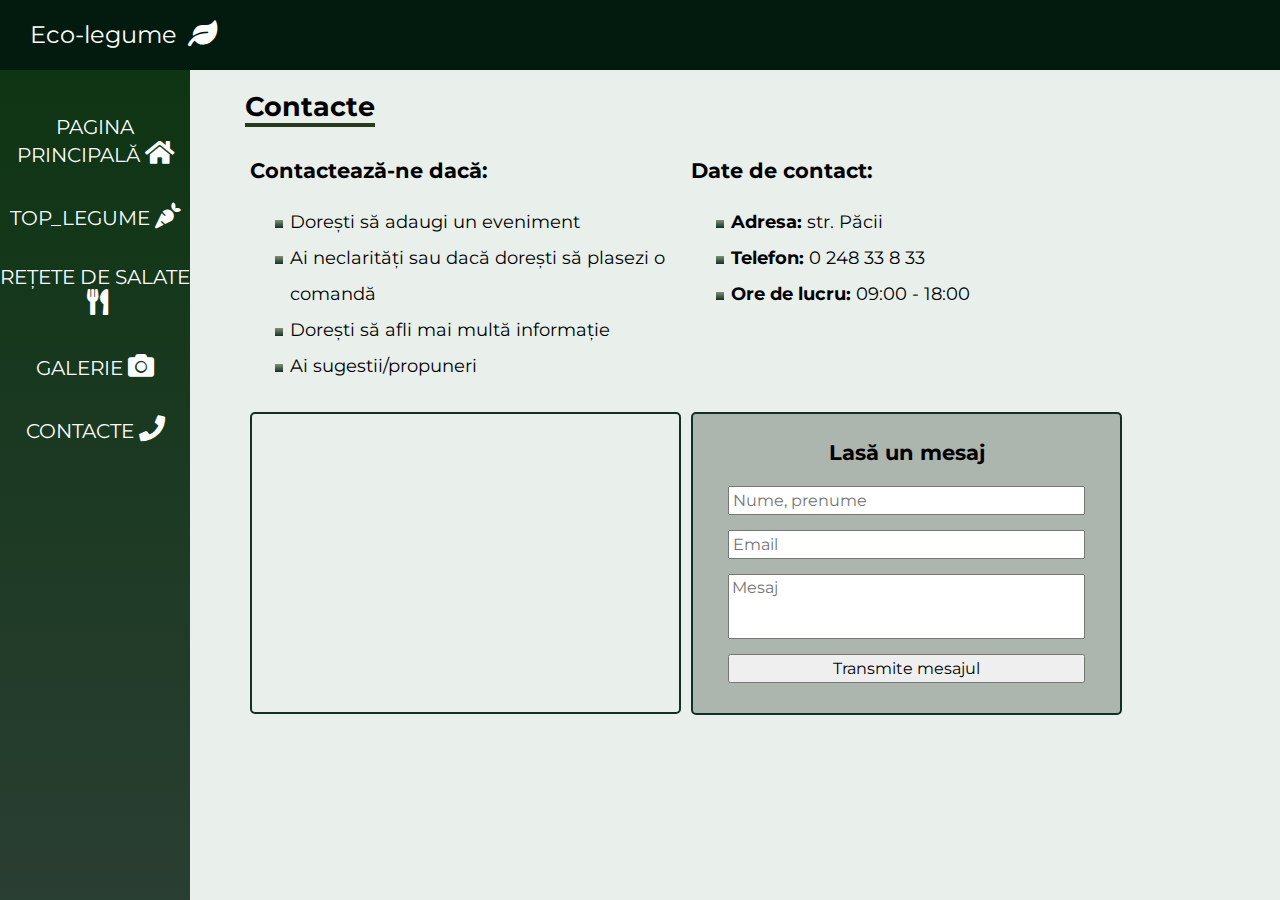
<file: pages/contacte.html>
<!DOCTYPE html>
<html>

<head>
    <meta charset="UTF-8" />
    <link rel="stylesheet" type="text/css" href="../css/style.css" />
    <meta name="viewport" content="width=device-width, initial-scale=1.0" />
    <link rel="stylesheet" href="https://cdnjs.cloudflare.com/ajax/libs/font-awesome/5.15.2/css/all.min.css" />
    <link rel="icon" href="../images/logo.png" />
    <title>Lecume Eco</title>
</head>

<body>
    <header>
        <a href="../index.html">
            Eco-legume
            <i class="fas fa-leaf logo"></i>
        </a>

        <i id="menu-btn" class="fas fa-bars" onclick="show()"></i>

    </header>
    <div class="page-container">

        <aside id="side-menu">
            <a href="../index.html">Pagina principală<i class="fas fa-home logo"></i></a>
            <a href="legume.html">Top_legume<i class="fas fa-carrot logo"></i></a>
            <a href="salate.html">Rețete de salate<i class="fas fa-utensils logo"></i></a>
            <a href="galerie.html">Galerie<i class="fas fa-camera logo"></i></a>
            <a href="contacte.html">Contacte<i class="fas fa-phone logo"></i></a>
        </aside>

        <main>

            <h2 class="title">Contacte</h2>

            <div class="row">
                <div class="col-50">
                    <h3>Contactează-ne dacă:</h3>

                    <ul class="contact-list">
                        <li>Dorești să adaugi un eveniment</li>
                        <li>Ai neclarități sau dacă dorești să plasezi o comandă</li>
                        <li>Dorești să afli mai multă informație </li>
                        <li>Ai sugestii/propuneri</li>
                    </ul>

                </div>

                <div class="col-50">
                    <h3>Date de contact:</h3>

                    <ul class="contact-list">
                        <li><b>Adresa: </b> str. Păcii</li>
                        <li><b>Telefon: </b> 0 248 33 8 33</li>
                        <li><b>Ore de lucru: </b> 09:00 - 18:00</li>
                    </ul>
                </div>
            </div>

            <div class="row">
                <div class="col-50">
                    <iframe class="map" src="https://www.google.com/maps/embed?pb=!1m18!1m12!1m3!1d3837.310210734834!2d28.825041846729206!3d47.15025347155555!2m3!1f0!2f0!3f0!3m2!1i1024!2i768!4f13.1!3m3!1m2!1s0x40cbd8e2eddc2215%3A0xe27a61ae06ac748!2zc3RyLiBQxINjaWksIE3Eg2dkxINjZcWfdGksIE1vbGRvdmE!5e0!3m2!1sen!2s!4v1629261521395!5m2!1sen!2s"
                        allowfullscreen="" loading="lazy"></iframe>
                </div>





                <div class="col-50">
                    <div class="contact-form">
                        <form>
                            <h3 class="centered">Lasă un mesaj</h3>
                            <input type="text" placeholder="Nume, prenume" required/>
                            <input type="email" placeholder="Email" required/>
                            <textarea rows="3" placeholder="Mesaj" required></textarea>
                            <input type="submit" value="Transmite mesajul">
                        </form>

                    </div>

                </div>
            </div>


        </main>

    </div>

    <script src="../js/main.js"></script>
</body>

</html>
</file>
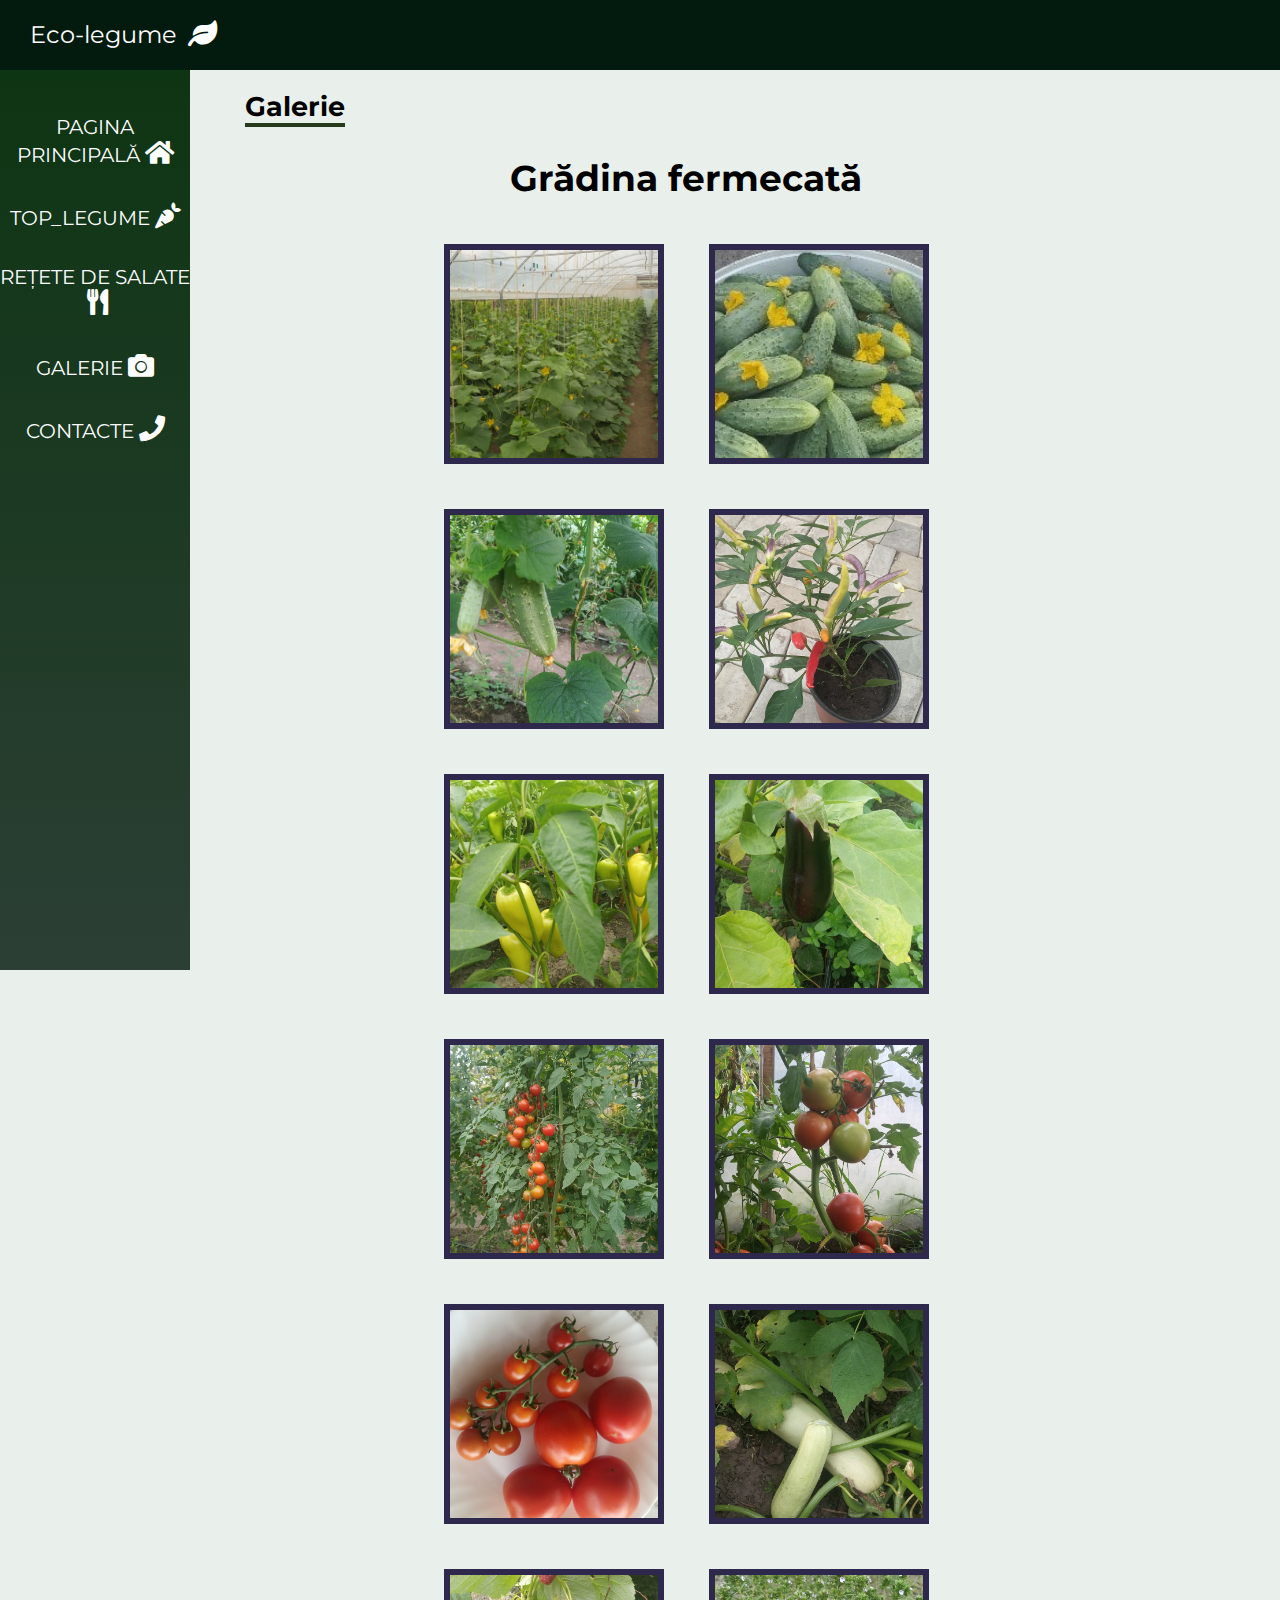
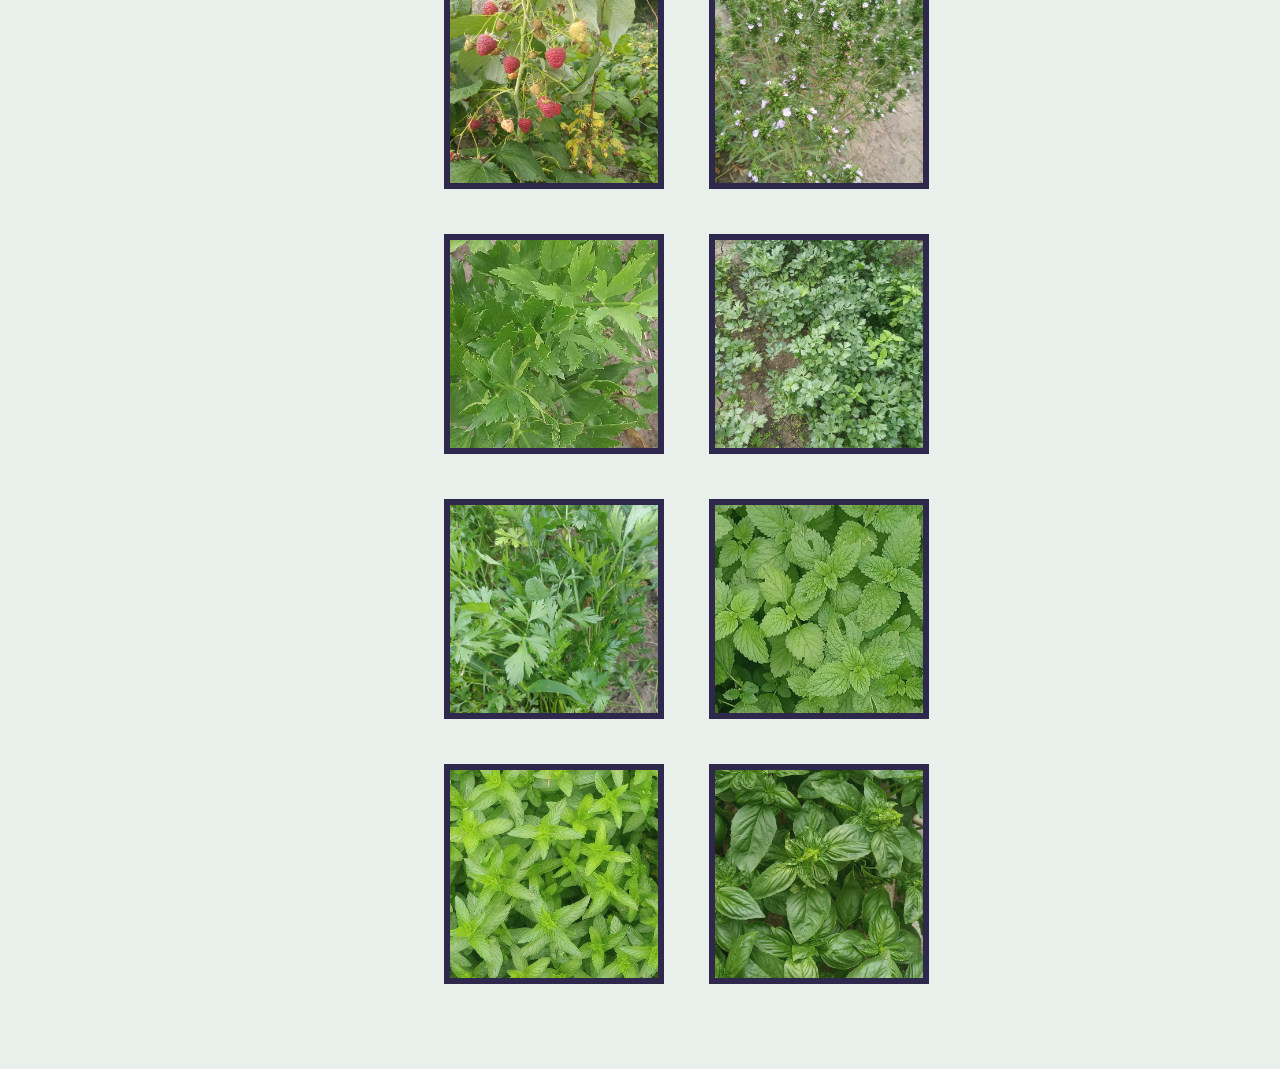
<file: pages/galerie.html>
<!DOCTYPE html>
<html>

<head>
    <meta charset="UTF-8" />
    <link rel="stylesheet" type="text/css" href="../css/style.css" />
    <meta name="viewport" content="width=device-width, initial-scale=1.0" />
    <link rel="stylesheet" href="https://cdnjs.cloudflare.com/ajax/libs/font-awesome/5.15.2/css/all.min.css" />
    <link rel="icon" href="../images/logo.png" />
    <title>Lecume Eco</title>
</head>

<body>
    <header>
        <a href="../index.html">
            Eco-legume
            <i class="fas fa-leaf logo"></i>
        </a>

        <i id="menu-btn" class="fas fa-bars" onclick="show()"></i>

    </header>
    <div class="page-container">
        <aside id="side-menu">
            <a href="../index.html">Pagina principală<i class="fas fa-home logo"></i></a>
            <a href="legume.html">Top_legume<i class="fas fa-carrot logo"></i></a>
            <a href="salate.html">Rețete de salate<i class="fas fa-utensils logo"></i></a>
            <a href="galerie.html">Galerie<i class="fas fa-camera logo"></i></a>
            <a href="contacte.html">Contacte<i class="fas fa-phone logo"></i></a>
        </aside>

        <main>
            <h2 class="title">Galerie</h2>
            <h1> Grădina fermecată</h1>
            <div class="galerie">

                <a href="../images/rasad_castraveti.jpg">
                    <img src="../images/rasad_castraveti.jpg" />
                </a>

                <a href="../images/castravete.jpg">
                    <img src="../images/castravete.jpg" />
                </a>

                <a href="../images/castravete_2.jpg">
                    <img src="../images/castravete_2.jpg" />
                </a>

                <a href="../images/ardei_iute.jpg">
                    <img src="../images/ardei_iute.jpg" />
                </a>

                <a href="../images/ardei_gras.jpg">
                    <img src="../images/ardei_gras.jpg" />
                </a>

                <a href="../images/vinete.jpg">
                    <img src="../images/vinete.jpg" />
                </a>

                <a href="../images/rosii_cherry.jpg">
                    <img src="../images/rosii_cherry.jpg" />
                </a>

                <a href="../images/rosii_2.jpg">
                    <img src="../images/rosii_2.jpg" />
                </a>

                <a href="../images/rosii_1.jpg">
                    <img src="../images/rosii_1.jpg" />
                </a>

                <a href="../images/dovleac.jpg">
                    <img src="../images/dovleac.jpg" />
                </a>

                <a href="../images/zmeura.jpg">
                    <img src="../images/zmeura.jpg" />
                </a>

                <a href="../images/simbur.jpg">
                    <img src="../images/simbur.jpg" />
                </a>

                <a href="../images/leustean.jpg">
                    <img src="../images/leustean.jpg" />
                </a>

                <a href="../images/telina.jpg">
                    <img src="../images/telina.jpg" />
                </a>

                <a href="../images/patrunjel.jpg">
                    <img src="../images/patrunjel.jpg" />
                </a>

                <a href="../images/melisa.jpg">
                    <img src="../images/melisa.jpg" />
                </a>

                <a href="../images/menta.jpg">
                    <img src="../images/menta.jpg" />
                </a>

                <a href="../images/busuioc.jpg">
                    <img src="../images/busuioc.jpg" />
                </a>

            </div>

        </main>

    </div>

    <!-- <div class="center">
        <h1>Mulțumesc pentru vizualizarea site-ului</h1>
    </div> -->

    <script src="../js/main.js"></script>
</body>

</html>
</file>
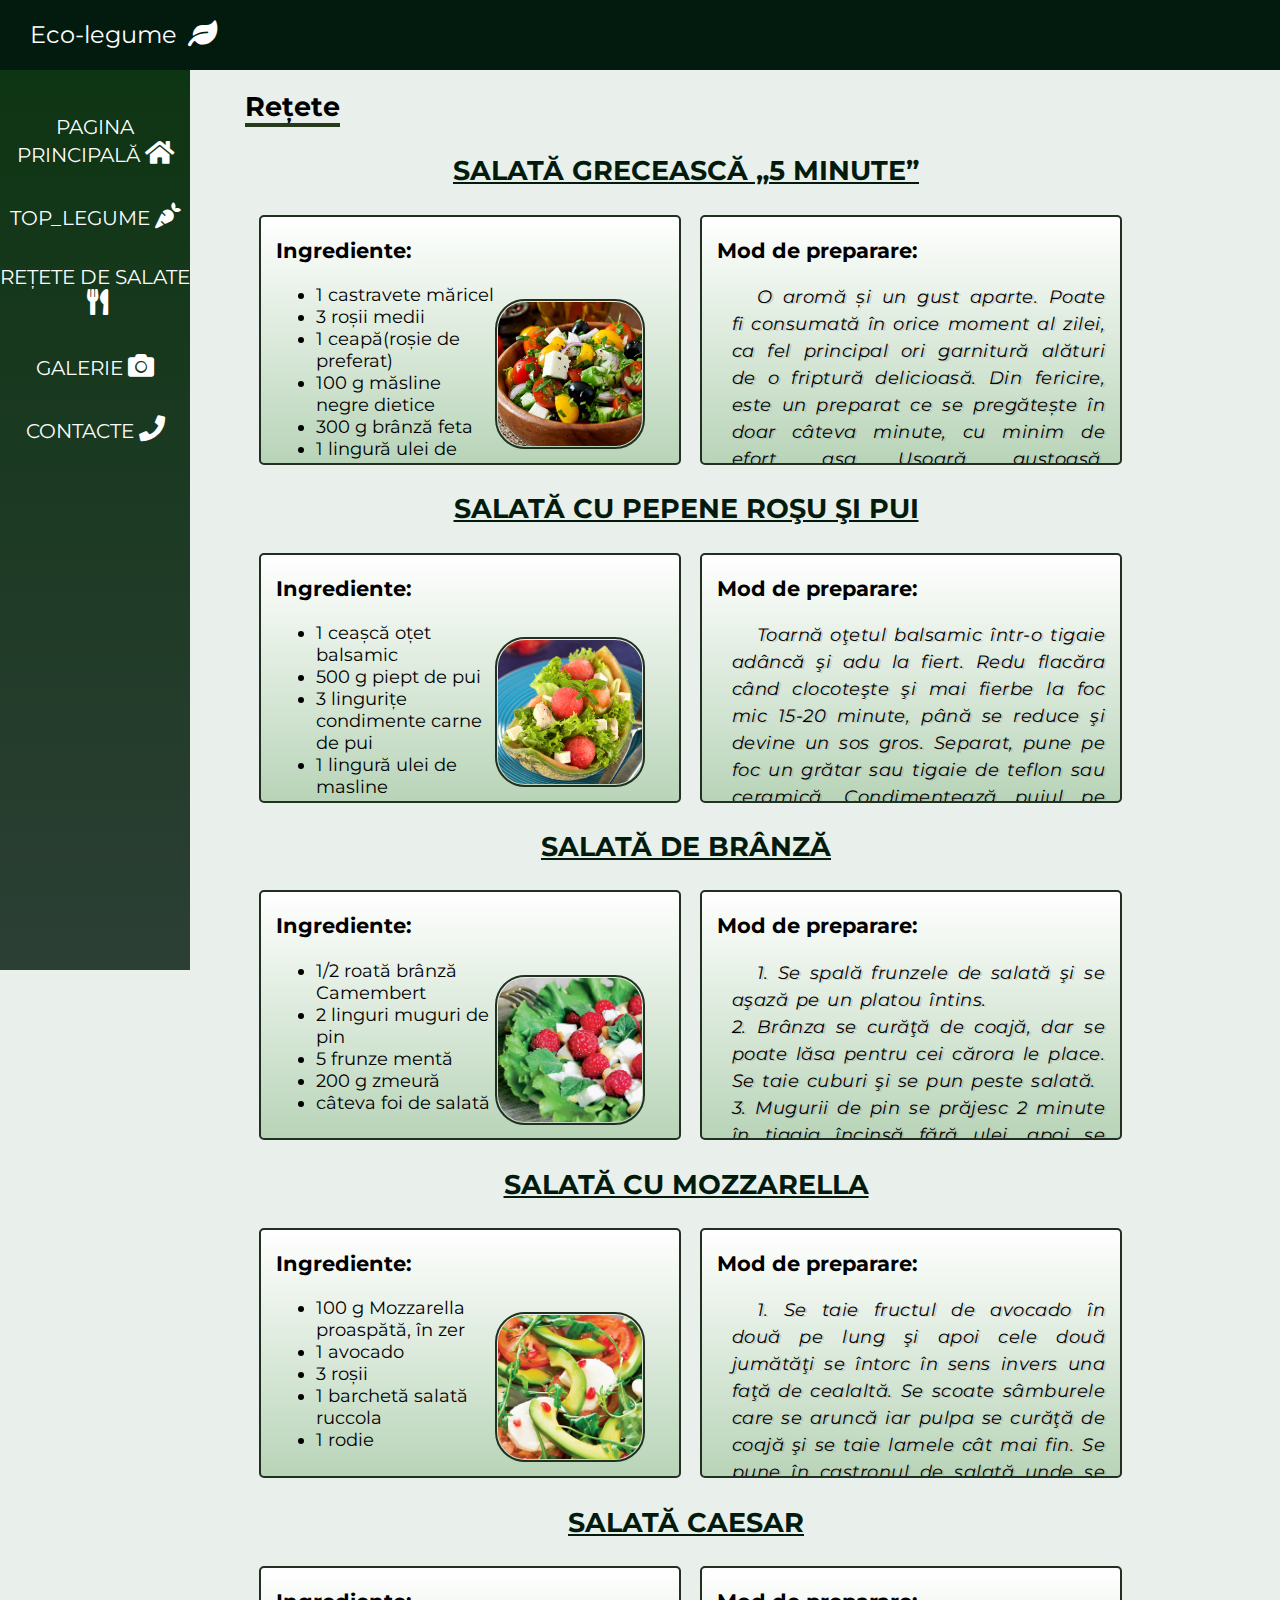
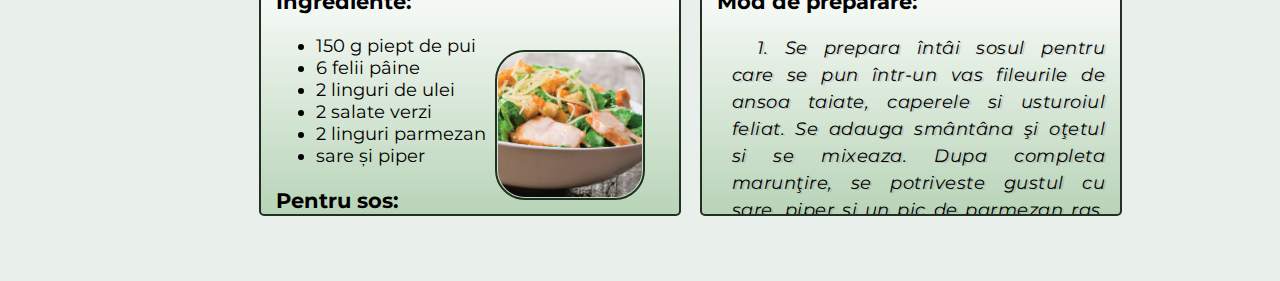
<file: pages/salate.html>
<!DOCTYPE html>
<html>

<head>
    <meta charset="UTF-8" />
    <link rel="stylesheet" type="text/css" href="../css/style.css" />
    <meta name="viewport" content="width=device-width, initial-scale=1.0" />
    <link rel="stylesheet" href="https://cdnjs.cloudflare.com/ajax/libs/font-awesome/5.15.2/css/all.min.css" />
    <link rel="icon" href="../images/logo.png" />
    <title>Lecume Eco</title>
</head>

<body>
    <header>
        <a href="../index.html">
            Eco-legume
            <i class="fas fa-leaf logo"></i>
        </a>

        <i id="menu-btn" class="fas fa-bars" onclick="show()"></i>

    </header>
    <div class="page-container">
        <aside id="side-menu">
            <a href="../index.html">Pagina principală<i class="fas fa-home logo"></i></a>
            <a href="legume.html">Top_legume<i class="fas fa-carrot logo"></i></a>
            <a href="salate.html">Rețete de salate<i class="fas fa-utensils logo"></i></a>
            <a href="galerie.html">Galerie<i class="fas fa-camera logo"></i></a>
            <a href="contacte.html">Contacte<i class="fas fa-phone logo"></i></a>
        </aside>
        <main>
            <h2 class="title">Rețete</h2>
            <h2 class="salat">SALATĂ GRECEASCĂ „5 MINUTE”</h2>

            <div class="row row-produs">
                <div class="col-50">
                    <div class="produs">
                        <h3>Ingrediente:</h3>
                        <a target="_blank" href="../images/salata greceasca.jpg">
                            <img alt="Imagine cu salata" src="../images/salata greceasca.jpg">
                        </a>
                        <ul>
                            <li>1 castravete măricel</li>
                            <li>3 roșii medii</li>
                            <li>1 ceapă(roșie de preferat)</li>
                            <li>100 g măsline negre dietice</li>
                            <li>300 g brânză feta</li>
                            <li>1 lingură ulei de măsline</li>
                            <li>1 linguriță oțet balsamic</li>
                            <li>oregano, sare și piper după gust</li>
                        </ul>
                    </div>
                </div>

                <div class="col-50">
                    <div class="produs">
                        <h3>Mod de preparare:</h3>
                        <p class="font">
                            O aromă și un gust aparte. Poate fi consumată în orice moment al zilei, ca fel principal ori garnitură alături de o friptură delicioasă. Din fericire, este un preparat ce se pregătește în doar câteva minute, cu minim de efort, așa Ușoară, gustoasă, sănătoasă,
                            autentică, ieftină și sățioasă. Salata grecească este o alegere ideală pentru momentele în care vrei să mănânci ceva bun cu minimum de efort. Fie că o mănânci ca masă principală într-o zi toridă de vară, că o iei ca pechet
                            la serviciu sau că o folosești drept garnitură la un grătar, salata grecească rapidă te va scoate din încurcătură. Salata grecească este un preparat gustos, rapid, sățios și plin de culoare. Legumele proaspete de vară îi aduc
                            salatei că mai jos îți spunem cum poți să îți pregătești o salată grecească. Spală bine toate legumele, taie-le și adaugă-le într-un bol mare. Îți trebuie un vas cât mai mare pentru a putea amesteca în voie toate legumele,
                            fără să dai pe dinafară. După ce ai pregătit legumele pentru salata grecească, pregătește dressingul. Combină uleiul cu oțetul și condimentele, apoi toarnă totul peste legume. Amestecă bine salata grecească și las-o 5 minute
                            înainte de a servi. Nimic mai simplu!
                        </p>
                    </div>
                </div>
            </div>

            <h2 class="salat">SALATĂ CU PEPENE ROŞU ŞI PUI</h2>

            <div class="row row-produs">
                <div class="col-50">
                    <div class="produs">
                        <h3>Ingrediente:</h3>
                        <a target="_blank" href="../images/salata cu pepene rosu si pui.jpg">
                            <img alt="Imagine cu salata" src="../images/salata cu pepene rosu si pui.jpg">
                        </a>
                        <ul>
                            <li>1 ceașcă oțet balsamic</li>
                            <li>500 g piept de pui</li>
                            <li>3 lingurițe condimente carne de pui</li>
                            <li>1 lingură ulei de masline</li>
                            <li> 4 cești spanac crud sau fasole verde păstăi fiartă</li>
                            <li> 2 cești pepene roșu cubulețe</li>
                            <li>1/2 ceașcă brânză cu mucegai</li>
                            <li>1/4 ceașcă migdale pisate</li>
                        </ul>
                    </div>
                </div>

                <div class="col-50">
                    <div class="produs">
                        <h3>Mod de preparare:</h3>
                        <p class="font">
                            Toarnă oţetul balsamic într-o tigaie adâncă şi adu la fiert. Redu flacăra când clocoteşte şi mai fierbe la foc mic 15-20 minute, până se reduce şi devine un sos gros. Separat, pune pe foc un grătar sau tigaie de teflon sau ceramică. Condimentează puiul
                            pe ambele părţi şi picură ulei de măsline. Frige carnea pe grătar şi taie cubuleţe. Pune straturi de spanac, pui, pepene roşu, brânză cu mucegai şi migdale într-un castron. Pune straturi de spanac, pui, pepene roşu, brânză
                            cu mucegai şi migdale într-un castron.
                        </p>
                    </div>
                </div>
            </div>

            <h2 class="salat">SALATĂ DE BRÂNZĂ</h2>

            <div class="row row-produs">
                <div class="col-50">
                    <div class="produs">
                        <h3>Ingrediente:</h3>
                        <a target="_blank" href="../images/Salată-de-brânză.jpg">
                            <img alt="Imagine cu salata" src="../images/Salată-de-brânză.jpg">
                        </a>
                        <ul>
                            <li>1/2 roată brânză Camembert</li>
                            <li>2 linguri muguri de pin</li>
                            <li>5 frunze mentă</li>
                            <li>200 g zmeură</li>
                            <li>câteva foi de salată</li>
                        </ul>
                    </div>
                </div>

                <div class="col-50">
                    <div class="produs">
                        <h3>Mod de preparare:</h3>
                        <p class="font">
                            1. Se spală frunzele de salată şi se aşază pe un platou întins.
                            <br/> 2. Brânza se curăţă de coajă, dar se poate lăsa pentru cei cărora le place. Se taie cuburi şi se pun peste salată.
                            <br/> 3. Mugurii de pin se prăjesc 2 minute în tigaia încinsă fără ulei, apoi se pun peste brânză.
                            <br/>4. Se aşază zmeura spălată rapid şi se aduce salata la masă, ornată cu frunze de mentă.
                        </p>
                    </div>
                </div>
            </div>

            <h2 class="salat">SALATĂ CU MOZZARELLA</h2>

            <div class="row row-produs">
                <div class="col-50">
                    <div class="produs">
                        <h3>Ingrediente:</h3>
                        <a target="_blank" href="../images/Salată-cu-mozzarella.jpg">
                            <img alt="Imagine cu salata" src="../images/Salată-cu-mozzarella.jpg">
                        </a>
                        <ul>
                            <li>100 g Mozzarella proaspătă, în zer</li>
                            <li>1 avocado</li>
                            <li>3 roșii</li>
                            <li>1 barchetă salată ruccola</li>
                            <li>1 rodie</li>
                        </ul>
                        <h3>Pentru sos:</h3>
                        <ul>
                            <li>sucul unei lămâi</li>
                            <li>5 linguri ulei de măsșine</li>
                            <li>sare</li>
                        </ul>
                    </div>
                </div>

                <div class="col-50">
                    <div class="produs">
                        <h3>Mod de preparare:</h3>
                        <p class="font">
                            1. Se taie fructul de avocado în două pe lung şi apoi cele două jumătăţi se întorc în sens invers una faţă de cealaltă. Se scoate sâmburele care se aruncă iar pulpa se curăţă de coajă şi se taie lamele cât mai fin. Se pune în castronul de salată unde
                            se adaugă felii de roşie.
                            <br/> 2. Fructul de rodie se taie iar seminţele se pun într-un vas cu apă rece. Se lasă aşa 2-3 minute până când boabele roşii se lasă la fund iar filamentele albe plutesc deasupra apei. Se scurg apoi boabele de apă şi se pun
                            în castron.
                            <br/> 3. Se taie felii Mozzarella Granarolo, se adaugă în castron şi se presară salata rucola.
                            <br/> 4. Într-un borcan cu filet se pune sucul de lămâie şi sarea şi se amestecă pentru ca sarea să se topească. Apoi, se adaugă uleiul, se pune capacul şi se agită bor­canul pentru a obţine un sos omogen. Se aduce salata la
                            masă cu sosul alături.
                        </p>
                    </div>
                </div>
            </div>

            <h2 class="salat">SALATĂ CAESAR</h2>

            <div class="row row-produs">
                <div class="col-50">
                    <div class="produs">
                        <h3>Ingrediente:</h3>
                        <a target="_blank" href="../images/salata-caesar.jpg">
                            <img alt="Imagine cu salata" src="../images/salata-caesar.jpg">
                        </a>
                        <ul>
                            <li>150 g piept de pui</li>
                            <li>6 felii pâine</li>
                            <li>2 linguri de ulei</li>
                            <li>2 salate verzi</li>
                            <li>2 linguri parmezan</li>
                            <li>sare și piper</li>
                        </ul>
                        <h3>Pentru sos:</h3>
                        <ul>
                            <li>4 fileuri de anșoa</li>
                            <li>1 ligura capere</li>
                            <li>150 ml smântână</li>
                            <li>sare și piper</li>
                            <li>1 lingură oțet de vin</li>
                            <li>1 cățel de usturoi</li>
                            <li>1 lingură parmezan ras</li>
                        </ul>
                    </div>
                </div>

                <div class="col-50">
                    <div class="produs">
                        <h3>Mod de preparare:</h3>
                        <p class="font">
                            1. Se prepara întâi sosul pentru care se pun într-un vas fileurile de ansoa taiate, caperele si usturoiul feliat. Se adauga smântâna şi oţetul si se mixeaza. Dupa completa marunţire, se potriveste gustul cu sare, piper si un pic de parmezan ras. Se da
                            la rece.
                            <br/>2. Carnea se unge cu o lingura de ulei si se prajeste în tigaie 5 minute. Apoi, pâinea taiata cuburi se rumeneste de asemenea în tigaie cu a doua lingura de ulei. Se scot pe servete de hârtie.
                            <br/>3. Într-un castron se pune salata spălată, apoi se asaza carnea taiata, crutoanele de pâine si parmezanul ras. Se sareaza şi se pipereaza dupa gust şi se aduce la masa cu sosul alaturi.
                        </p>
                    </div>
                </div>
            </div>

        </main>



    </div>

    <script src="../js/main.js"></script>
</body>

</html>
</file>
<file: css/style.css>
@import url('https://fonts.googleapis.com/css2?family=Montserrat&display=swap');
* {
    box-sizing: border-box;
}

::-webkit-scrollbar {
    width: 6px;
}

::-webkit-scrollbar-thumb {
    background: gray;
    border-radius: 8px;
}

body {
    margin: 0;
    background-color: #e9f0eb;
    font-size: 18px;
    font-family: 'Montserrat', sans-serif;
}

header {
    height: 70px;
    background-color: #031a0e;
    position: fixed;
    width: 100%;
    padding-top: 20px;
    padding-left: 30px;
    font-size: 24px;
}

header a {
    color: white;
    text-decoration: none;
}

.page-container {
    min-height: 100vh;
    padding-top: 70px;
}

main {
    margin: 10px 10% 60px 220px;
    padding: 0px 25px;
}

aside {
    width: 190px;
    height: 100vh;
    position: fixed;
    background: linear-gradient(to bottom, #0e3513, #2c3f35);
    padding-top: 10px;
    font-size: 20px;
}

aside a {
    display: block;
    color: white;
    text-transform: uppercase;
    text-decoration: none;
    text-align: center;
    margin-top: 35px;
}

.logo {
    margin-left: 5px;
    font-size: 26px;
    /* color: green; */
}

p {
    line-height: 170%;
    border-left: 6px solid #273a1c;
    padding-left: 12px;
    text-align: justify;
    text-indent: 25px;
}

p::first-letter {
    font-size: 40px;
    font-weight: bold;
}

.row {
    overflow: auto;
    /* margin-top: 15px; */
}

[class^="col-"] {
    float: left;
    padding: 5px;
    /* box-sizing: border-box; */
}

.col-10 {
    width: 10%;
}

.col-20 {
    width: 20%;
}

.col-30 {
    width: 30%;
}

.col-33 {
    width: 33.3%;
}

.col-40 {
    width: 40%;
}

.col-50 {
    width: 50%;
}

.col-60 {
    width: 60%;
}

.col-70 {
    width: 70%;
}

.col-80 {
    width: 80%;
}

.col-90 {
    width: 90%;
}

.col-100 {
    width: 100%;
}

.title {
    border-bottom: 4px solid #273a1c;
    margin-bottom: 5px;
    margin-top: 10px;
    display: inline-block;
}

.intro-video {
    display: block;
    max-height: 50vh;
    margin: 40px auto;
    max-width: 100%;
    border-radius: 8px;
}

.gallery {
    display: flex;
    justify-content: space-around;
    flex-wrap: wrap;
    margin-top: 40px;
}

.gallery img {
    width: 200px;
    height: 200px;
    object-fit: cover;
    filter: brightness(100%) drop-shadow(7px 5px 1px #74739cd2);
    border: 6px solid #133025;
    border-radius: 5px;
    transition: all 1s;
}

.gallery img:hover {
    transform: scale(1.05);
    filter: brightness(120%) drop-shadow(7px 5px 1px #74739cd2);
    transition: all 1s;
}

.gallery a {
    text-decoration: none;
}

.img-float {
    width: 400px;
    float: right;
    margin-right: 15px;
}

.row-event {
    margin-top: 20px;
}

.event {
    padding: 0px 15px 15px 15px;
    background-color: #bac2b5;
    border-radius: 5px;
    border: 1px solid #809176;
    height: 250px;
    overflow-y: scroll;
}

.event img {
    width: 130px;
    height: 130px;
    object-fit: cover;
    float: right;
    border-radius: 50%;
    padding: 1px;
    /* filter: grayscale(100%); */
    /* position: relative;
    right: 25px; */
    object-fit: cover;
    border: 2px solid green;
}

.event:hover img {
    filter: none;
    filter: drop-shadow(2px 2px 8px green);
}

.event h3 {
    margin: 0px;
    text-align: center;
}

.contact-list {
    line-height: 200%;
    list-style: linear-gradient(#809176, #133025);
}

.map {
    width: 100%;
    max-width: 500px;
    height: 302px;
    border-radius: 5px;
    border: 2px solid #133025;
}

.centered {
    text-align: center;
}

.contact-form {
    background-color: #acb6af;
    border-radius: 5px;
    border: 2px solid #133025;
    max-width: 500px;
    padding: 5px 15px 30px 15px;
}

.contact-form input,
.contact-form textarea {
    display: block;
    width: 90%;
    margin: 15px auto 0px auto;
    resize: none;
    font-family: inherit;
    padding: 3px;
    font-size: 16px;
}

.row-produs {
    margin-top: 20px;
}

.produs {
    padding: 0px 15px 15px 15px;
    border-radius: 5px;
    background: linear-gradient(white, rgb(184, 212, 184));
    border: 2px solid #223022;
    height: 250px;
    overflow-y: scroll;
    box-sizing: border-box;
    margin-left: 2%;
}

.produs img {
    width: 150px;
    height: 150px;
    object-fit: cover;
    float: right;
    border-radius: 20%;
    padding: 1px;
    /* filter: grayscale(100%); */
    /* position: relative; */
    margin-right: 5%;
    margin-top: 15px;
    object-fit: cover;
    border: 2px solid #223022;
}

.produs:hover img {
    filter: none;
    filter: drop-shadow(2px 2px 8px green);
}

.font::first-letter {
    font-size: 18px;
    font-style: italic;
    font-weight: normal;
}

.salat {
    text-align: center;
    text-decoration: underline;
    font-weight: bold;
    color: #021b0d;
}

.font {
    line-height: 170%;
    text-align: justify;
    text-indent: 25px;
    font-size: 18px;
    letter-spacing: 0.5px;
    word-spacing: 2px;
    line-height: 150%;
    text-shadow: 2px 1px rgba(128, 128, 128, 0.301);
    padding-left: 15px;
    width: 100%;
    font-style: italic;
    margin: 10px auto;
    box-sizing: border-box;
    border-left: none;
}

h1 {
    text-align: center;
}

.galerie {
    margin: 10px 10%;
    text-align: center;
}

.galerie img {
    width: 220px;
    height: 220px;
    object-fit: cover;
    margin: 20px;
    /* filter: brightness(100%) drop-shadow(7px 5px 1px #74739cd2);  */
    border: 6px solid #2e284d;
    transition: 1s transform, filter;
}

.galerie img:hover {
    transform: scale(1.07) skew(-1deg);
    filter: brightness(120%) drop-shadow(7px 5px 1px #74739cd2);
    transition: 1s all;
}

.galerie a {
    text-decoration: none;
}

.center {
    height: 200px;
    background: gray;
    display: flex;
    justify-content: center;
    align-items: center;
}

.container {
    min-height: 93vh;
    padding-top: 43px;
    margin-top: 0px;
    margin-bottom: 0px;
    box-sizing: border-box;
    overflow: auto;
}

#menu-btn {
    color: white;
    font-size: 28px;
    position: absolute;
    right: 25px;
    display: none;
    top: 22px;
}

.show {
    display: block !important;
}

@media (max-width: 768px) {
    body {
        font-size: 16px;
    }
    [class^="col-"] {
        width: 100%;
    }
    main {
        margin: 0px;
        padding: 10px 15px 20px 15px;
    }
    aside {
        display: none;
        height: auto;
        width: 100%;
        padding-top: 0px;
        padding-bottom: 25px;
    }
    .gallery img,
    .produs img {
        width: 130px;
        height: 130px;
    }
    .produs img {
        right: auto;
    }
    #menu-btn {
        display: block;
    }
}
</file>
